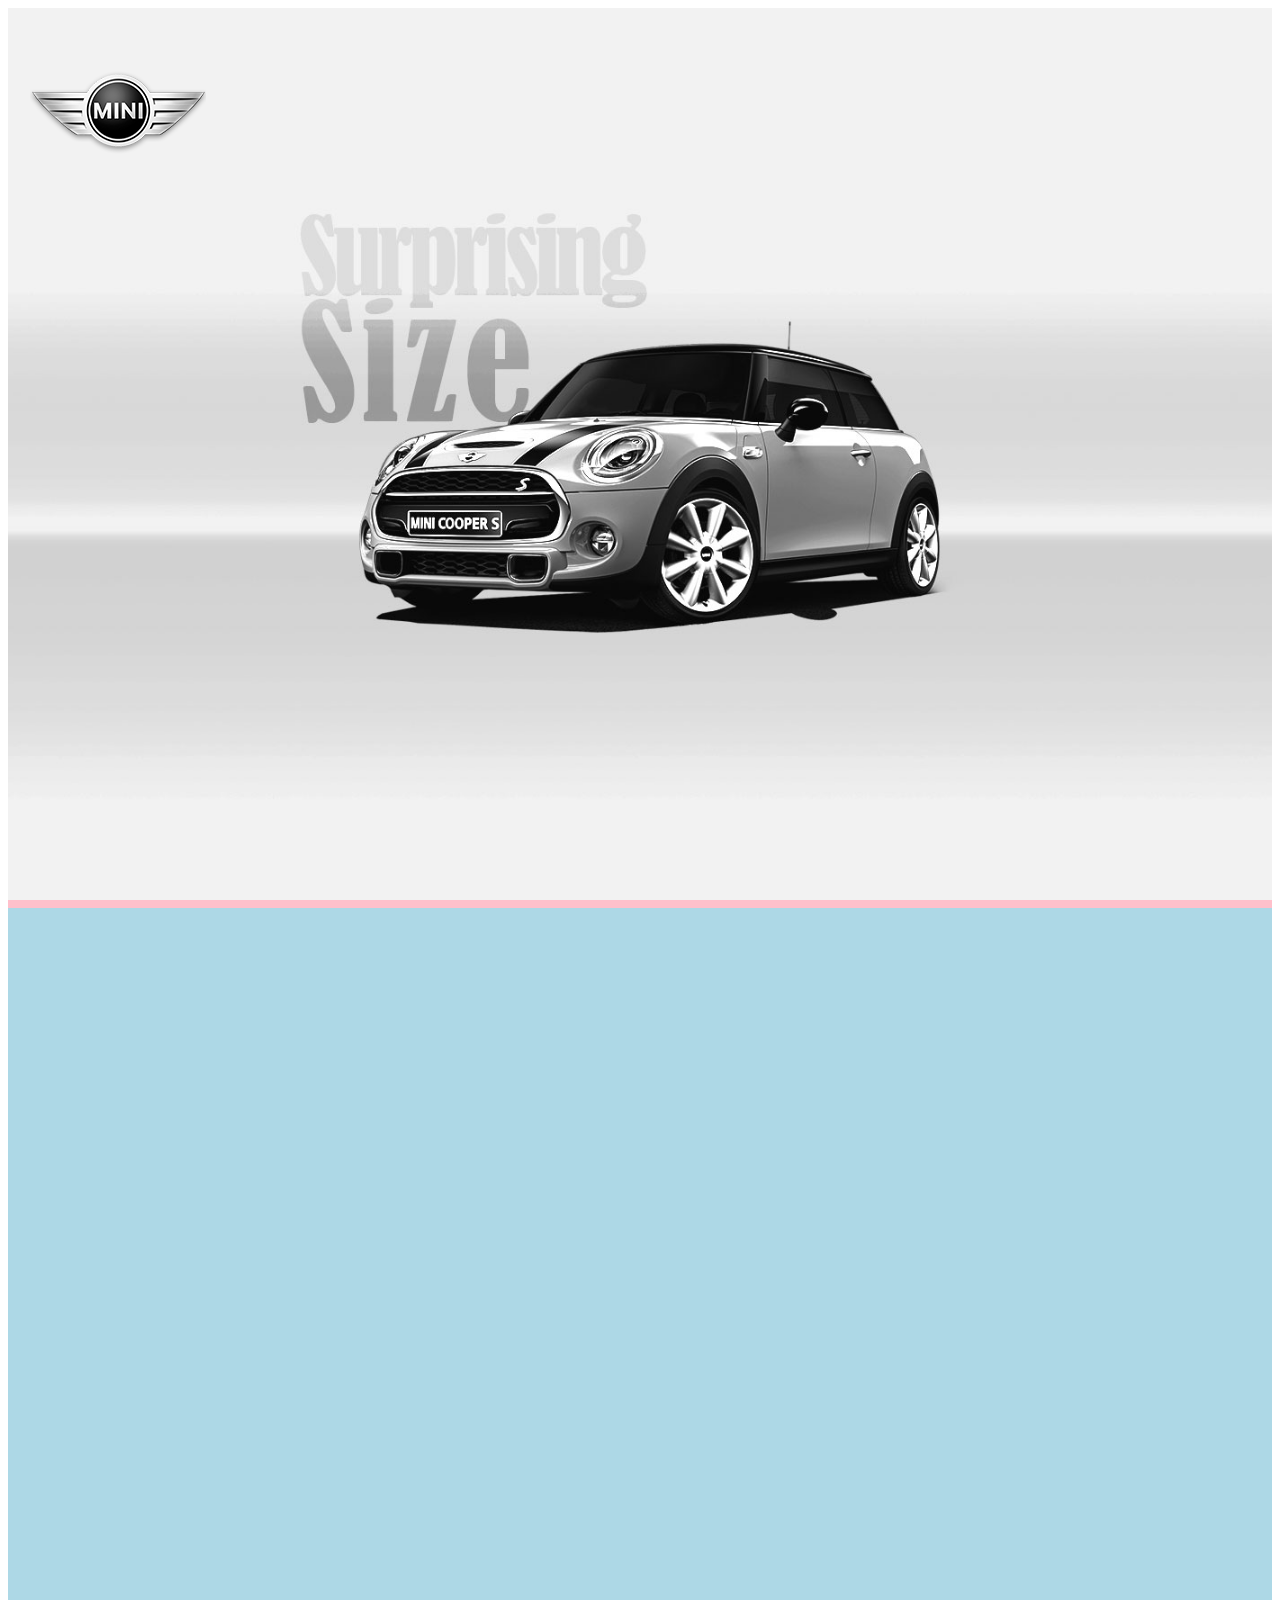
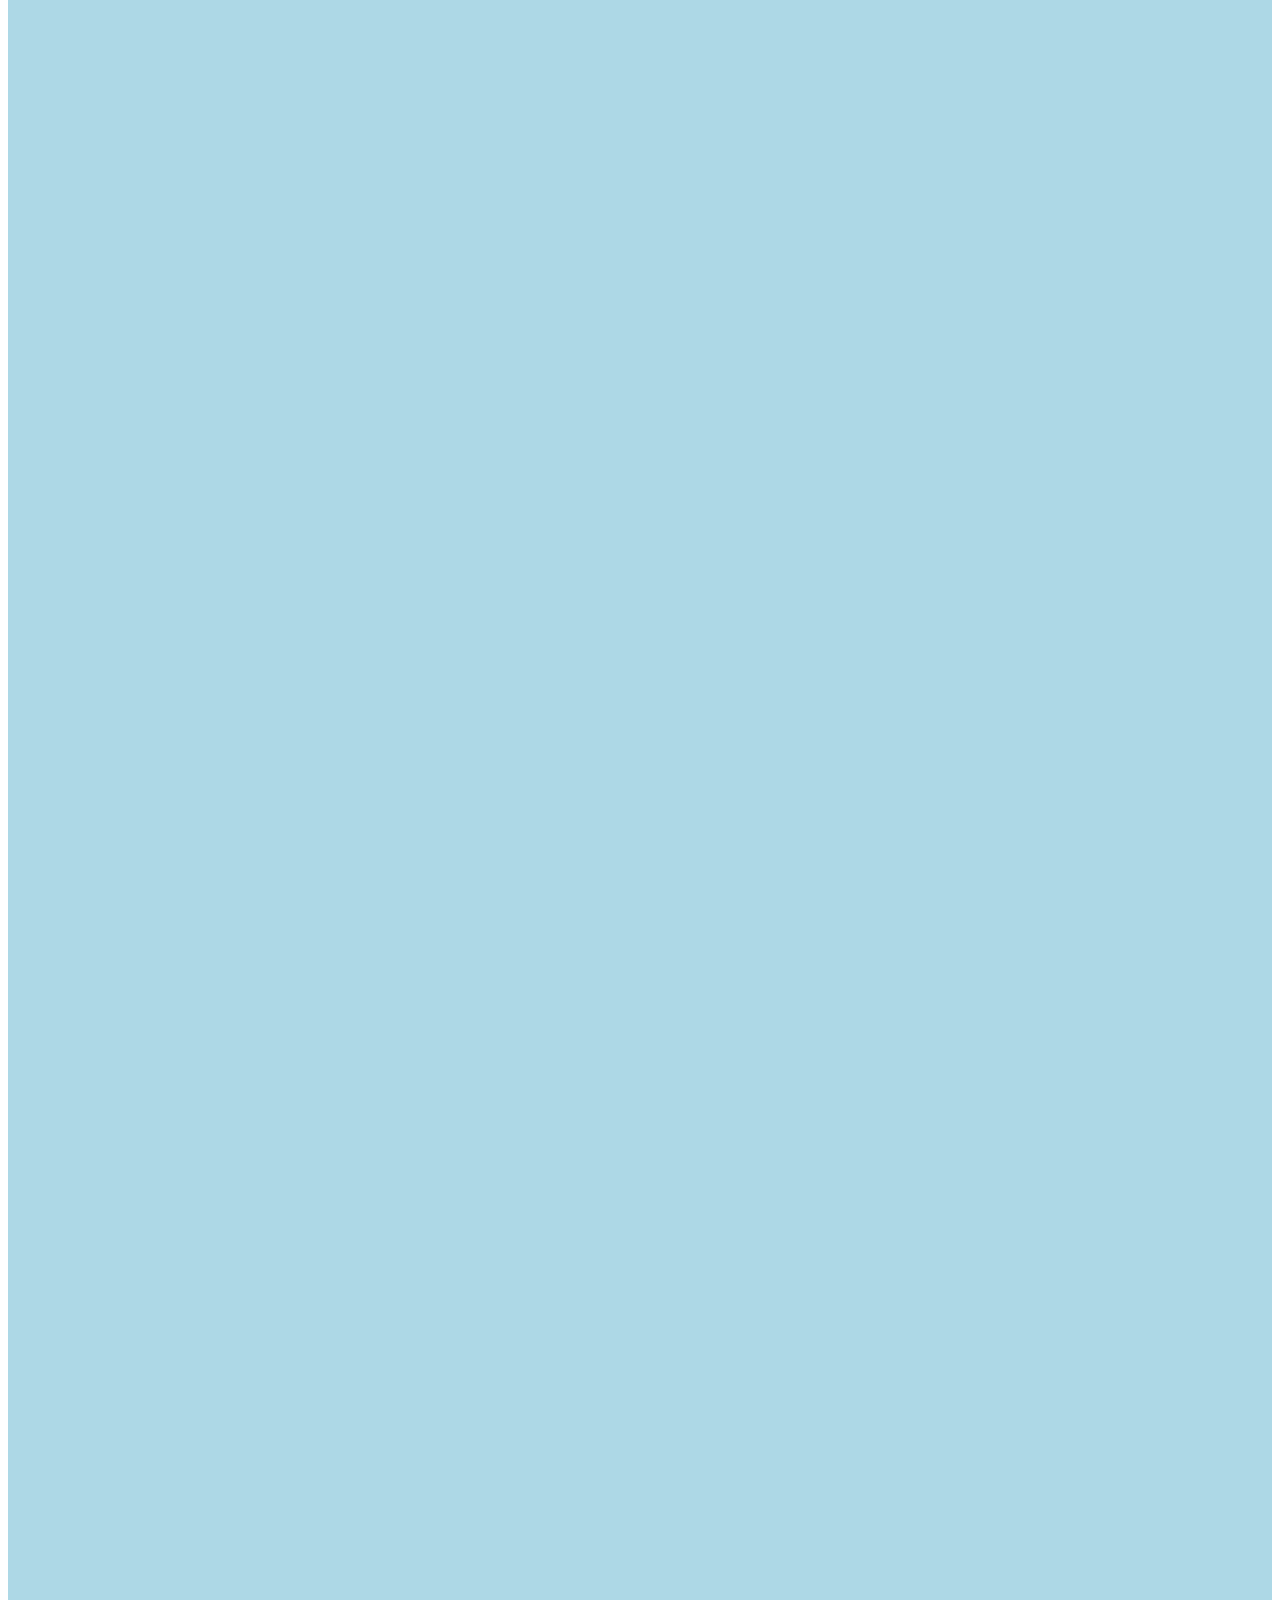
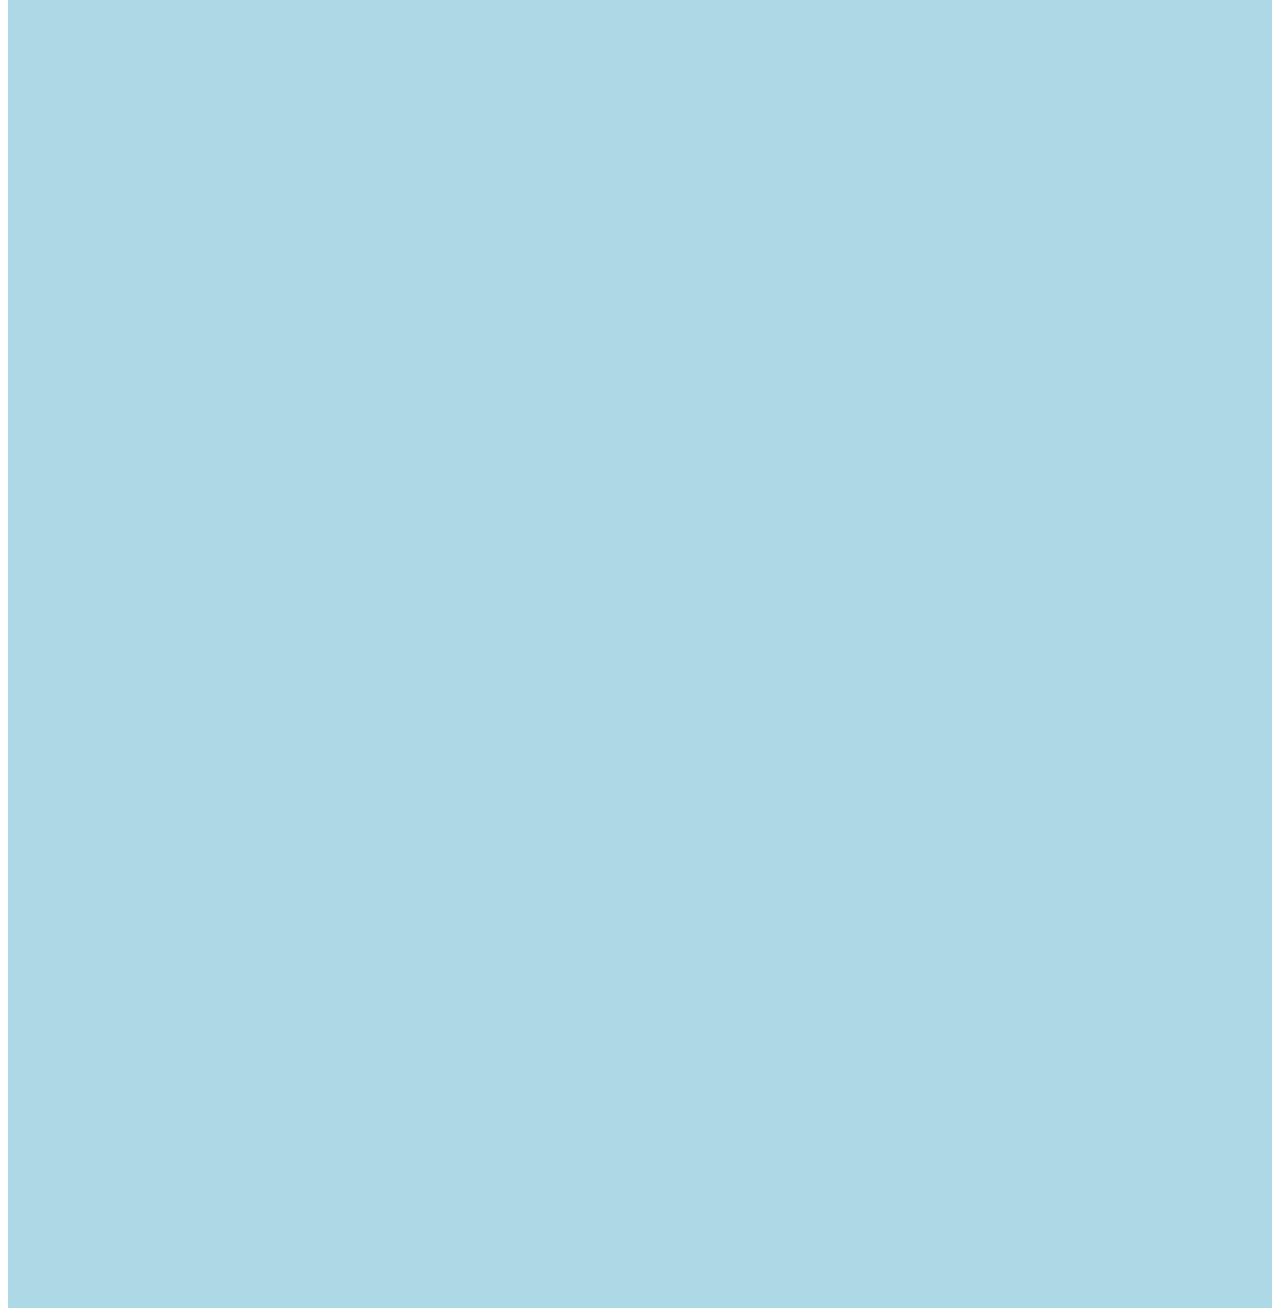
<file: 소비자원/index.html>
<!DOCTYPE html>
<html lang="en">
<head>
  <meta charset="UTF-8">
  <meta name="viewport" content="width=device-width, initial-scale=1.0">
  <meta http-equiv="X-UA-Compatible" content="ie=edge">
  <title>Document</title>
  <link rel="stylesheet" href="css/style.css">
</head>
<body>
  <h1>
    <img src="img/logo.png" alt="로고"/>
  </h1>
  <div class="box1"></div>
  <div class="box2"></div>
  <div class="box3"></div>
  <div class="box4"></div>
  <div class="box5"></div>
</body>
</html>
</file>
<file: 소비자원/css/style.css>
@@charset "UTF-8";

/*reset*/
*{margin:0; padding:0;}
ol,li,ul{list-style: none;}
a{outline: 0; text-decoration: none;}

/* div{
  width: 100%;height: 100%;background: lightblue; position: fixed;
} */

h1{
  position: fixed; top: 30px; left: 30px;
}

.box1{
  width: 100%;height: 100vh; background: pink;
  background-image:url(../img/pic1.jpg);
  background-repeat: no-repeat;
  background-position: center;
  background-size: cover;
  background-attachment: fixed;
}
.box2{
  width: 100%; height: 100vh;
  background: lightblue url(../img/pic2.jpg) no-repeat center/cover fixed;
}
.box3{
  width: 100%;height: 100vh;
  background: lightblue url(../img/pic3.jpg) no-repeat center/cover fixed;
}
.box4{
  width: 100%;height: 100vh;
  background: lightblue url(../img/pic4.jpg) no-repeat center/cover fixed;
}
.box5{
  width: 100%;height: 100vh;
  background: lightblue url(../img/pic5.jpg) no-repeat center/cover fixed;
}
</file>
